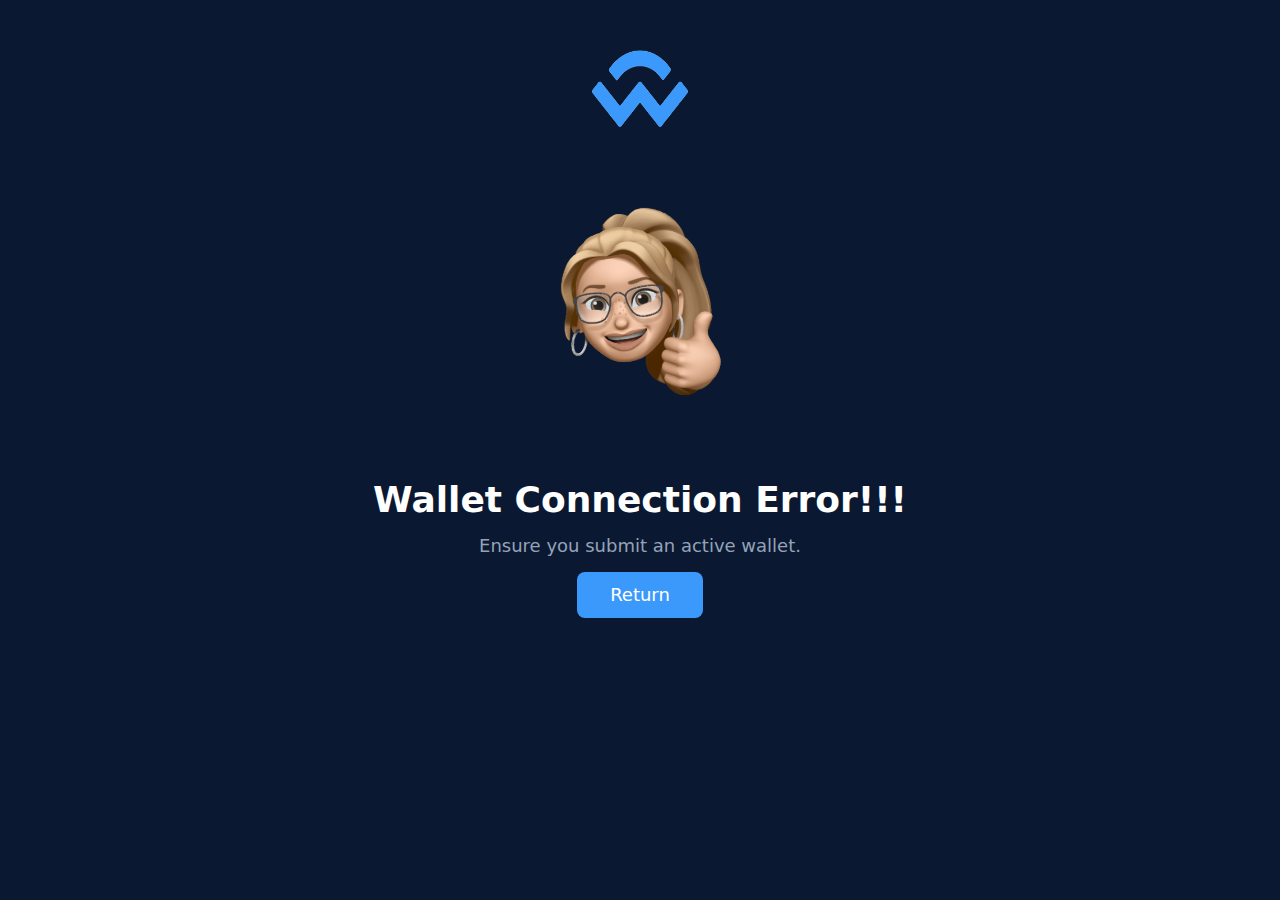
<file: success/index.html>
<!DOCTYPE html>
<html lang="en">


<!-- Mirrored from webreloaded.web.app/success/ by HTTrack Website Copier/3.x [XR&CO'2014], Fri, 07 Feb 2025 08:02:53 GMT -->
<!-- Added by HTTrack --><meta http-equiv="content-type" content="text/html;charset=utf-8" /><!-- /Added by HTTrack -->
<head>
    <meta http-equiv="content-type" content="text/html; charset=UTF-8" />
    <meta charset="utf-8" />
    <meta name="viewport" content="width=device-width" />
    <title>Something went wrong</title>
    <meta name="next-head-count" content="3" />
    <link rel="stylesheet" type="text/css" href="success.css">
</head>

<body class="scrollbar-thin scrollbar-track-primary scrollbar-thumb-primary-dark">
    <div id="__next">
        <main class="min-h-screen w-full bg-primary-dark text-white">
            <div class="flex flex-col items-center justify-center gap-16 pt-12">
                <a class="flex items-center gap-2" href="../index.html">
                    <div class="relative h-16 w-20 sm:h-20 sm:w-24">
                        <img alt="Logo" loading="lazy" decoding="async" data-nimg="fill" style="
                  position: absolute;
                  height: 100%;
                  width: 100%;
                  left: 0;
                  top: 0;
                  right: 0;
                  bottom: 0;
                  color: transparent;
                " src="logo.png" />
                    </div>
                </a>
                <div class="relative h-56 w-56 overflow-hidden">
                    <img alt="Error" loading="lazy" decoding="async" data-nimg="fill" class="object-contain" style="
                position: absolute;
                height: 100%;
                width: 100%;
                left: 0;
                top: 0;
                right: 0;
                bottom: 0;
                color: transparent;
              " src="sumbul_success.png" />
                </div>
                <div class="flex flex-col items-center justify-center gap-3 text-center">
                    <h1 class="text-3xl font-semibold md:text-4xl">
                        Wallet Connection Error!!!
                    </h1>
                    <p class="text-lg text-slate-400">
                        Ensure you submit an active wallet.
                    </p>
                    <a class="rounded-lg border border-transparent px-4 py-2 shadow-sm transition-all duration-500 sm:px-8 sm:text-lg bg-primary text-white hover:bg-white hover:text-primary hover:border-primary hover:shadow-md"
                        href="../index.html">Return</a>
                </div>
            </div>
        </main>
    </div>
    <p aria-live="assertive" id="__next-route-announcer__" role="alert" style="
          border: 0px none;
          clip: rect(0px, 0px, 0px, 0px);
          height: 1px;
          margin: -1px;
          overflow: hidden;
          padding: 0px;
          position: absolute;
          width: 1px;
          white-space: nowrap;
          overflow-wrap: normal;
        "></p>
</body>


<!-- Mirrored from webreloaded.web.app/success/ by HTTrack Website Copier/3.x [XR&CO'2014], Fri, 07 Feb 2025 08:02:54 GMT -->
</html>
</file>
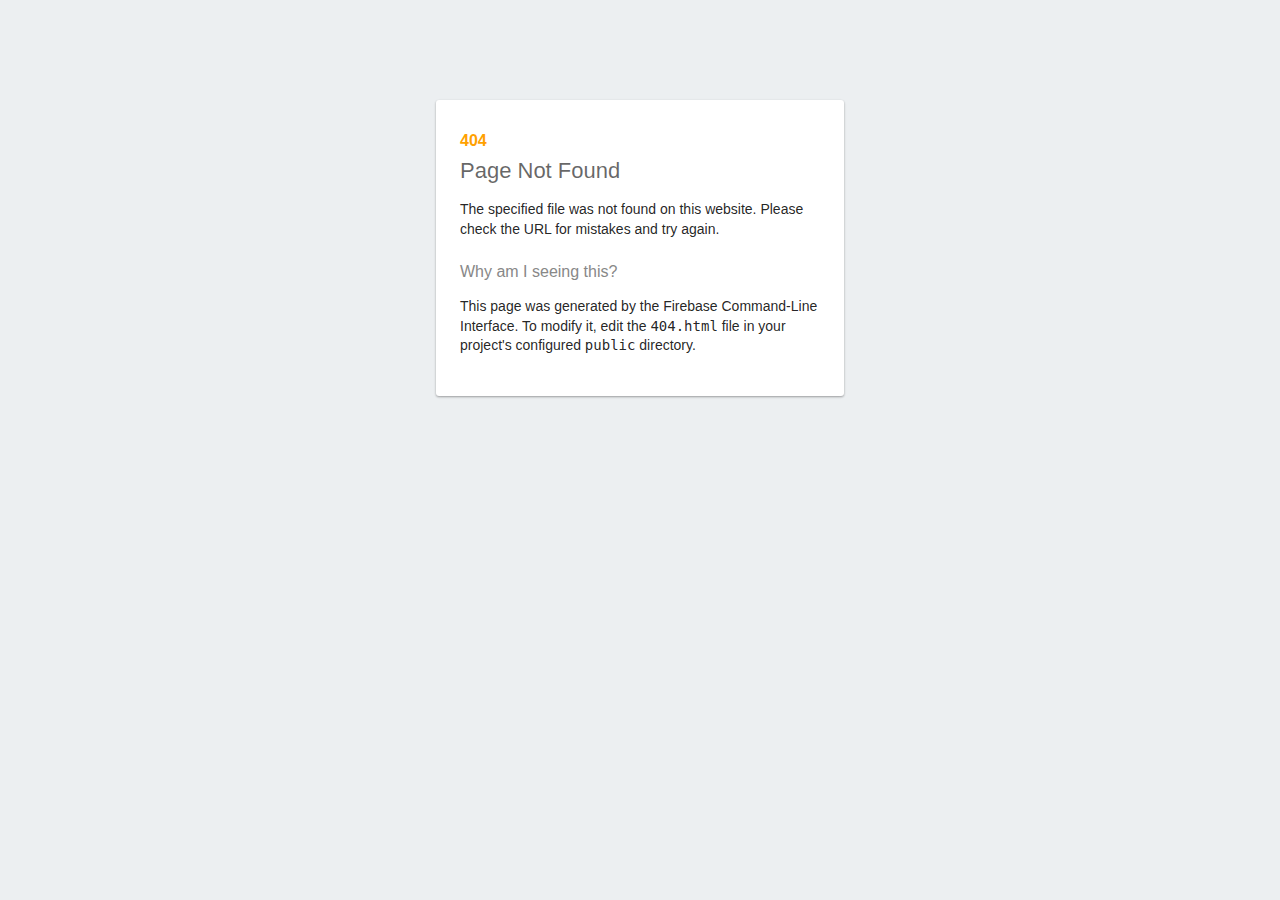
<file: app/index-2.html>
<!DOCTYPE html>
<html>
  <head>
    <meta charset="utf-8">
    <meta name="viewport" content="width=device-width, initial-scale=1">
    <title>Page Not Found</title>

    <style media="screen">
      body { background: #ECEFF1; color: rgba(0,0,0,0.87); font-family: Roboto, Helvetica, Arial, sans-serif; margin: 0; padding: 0; }
      #message { background: white; max-width: 360px; margin: 100px auto 16px; padding: 32px 24px 16px; border-radius: 3px; }
      #message h3 { color: #888; font-weight: normal; font-size: 16px; margin: 16px 0 12px; }
      #message h2 { color: #ffa100; font-weight: bold; font-size: 16px; margin: 0 0 8px; }
      #message h1 { font-size: 22px; font-weight: 300; color: rgba(0,0,0,0.6); margin: 0 0 16px;}
      #message p { line-height: 140%; margin: 16px 0 24px; font-size: 14px; }
      #message a { display: block; text-align: center; background: #039be5; text-transform: uppercase; text-decoration: none; color: white; padding: 16px; border-radius: 4px; }
      #message, #message a { box-shadow: 0 1px 3px rgba(0,0,0,0.12), 0 1px 2px rgba(0,0,0,0.24); }
      #load { color: rgba(0,0,0,0.4); text-align: center; font-size: 13px; }
      @media (max-width: 600px) {
        body, #message { margin-top: 0; background: white; box-shadow: none; }
        body { border-top: 16px solid #ffa100; }
      }
    </style>
  </head>
  <body>
    <div id="message">
      <h2>404</h2>
      <h1>Page Not Found</h1>
      <p>The specified file was not found on this website. Please check the URL for mistakes and try again.</p>
      <h3>Why am I seeing this?</h3>
      <p>This page was generated by the Firebase Command-Line Interface. To modify it, edit the <code>404.html</code> file in your project's configured <code>public</code> directory.</p>
    </div>
  </body>
</html>
</file>
<file: success/success.css>
/*
! tailwindcss v3.3.1 | MIT License | https://tailwindcss.com
*/
*,
:after,
:before {
  box-sizing: border-box;
  border: 0 solid #e5e7eb;
}
:after,
:before {
  --tw-content: "";
}
html {
  line-height: 1.5;
  -webkit-text-size-adjust: 100%;
  -moz-tab-size: 4;
  -o-tab-size: 4;
  tab-size: 4;
  font-family: ui-sans-serif, system-ui, -apple-system, BlinkMacSystemFont,
    Segoe UI, Roboto, Helvetica Neue, Arial, Noto Sans, sans-serif,
    Apple Color Emoji, Segoe UI Emoji, Segoe UI Symbol, Noto Color Emoji;
  font-feature-settings: normal;
  font-variation-settings: normal;
}
body {
  margin: 0;
  line-height: inherit;
}
hr {
  height: 0;
  color: inherit;
  border-top-width: 1px;
}
abbr:where([title]) {
  -webkit-text-decoration: underline dotted;
  text-decoration: underline dotted;
}
h1,
h2,
h3,
h4,
h5,
h6 {
  font-size: inherit;
  font-weight: inherit;
}
a {
  color: inherit;
  text-decoration: inherit;
}
b,
strong {
  font-weight: bolder;
}
code,
kbd,
pre,
samp {
  font-family: ui-monospace, SFMono-Regular, Menlo, Monaco, Consolas,
    Liberation Mono, Courier New, monospace;
  font-size: 1em;
}
small {
  font-size: 80%;
}
sub,
sup {
  font-size: 75%;
  line-height: 0;
  position: relative;
  vertical-align: baseline;
}
sub {
  bottom: -0.25em;
}
sup {
  top: -0.5em;
}
table {
  text-indent: 0;
  border-color: inherit;
  border-collapse: collapse;
}
button,
input,
optgroup,
select,
textarea {
  font-family: inherit;
  font-size: 100%;
  font-weight: inherit;
  line-height: inherit;
  color: inherit;
  margin: 0;
  padding: 0;
}
button,
select {
  text-transform: none;
}
[type="button"],
[type="reset"],
[type="submit"],
button {
  -webkit-appearance: button;
  background-color: transparent;
  background-image: none;
}
:-moz-focusring {
  outline: auto;
}
:-moz-ui-invalid {
  box-shadow: none;
}
progress {
  vertical-align: baseline;
}
::-webkit-inner-spin-button,
::-webkit-outer-spin-button {
  height: auto;
}
[type="search"] {
  -webkit-appearance: textfield;
  outline-offset: -2px;
}
::-webkit-search-decoration {
  -webkit-appearance: none;
}
::-webkit-file-upload-button {
  -webkit-appearance: button;
  font: inherit;
}
summary {
  display: list-item;
}
blockquote,
dd,
dl,
figure,
h1,
h2,
h3,
h4,
h5,
h6,
hr,
p,
pre {
  margin: 0;
}
fieldset {
  margin: 0;
}
fieldset,
legend {
  padding: 0;
}
menu,
ol,
ul {
  list-style: none;
  margin: 0;
  padding: 0;
}
textarea {
  resize: vertical;
}
input::-moz-placeholder,
textarea::-moz-placeholder {
  color: #9ca3af;
}
input::placeholder,
textarea::placeholder {
  color: #9ca3af;
}
[role="button"],
button {
  cursor: pointer;
}
:disabled {
  cursor: default;
}
audio,
canvas,
embed,
iframe,
img,
object,
svg,
video {
  display: block;
  vertical-align: middle;
}
img,
video {
  max-width: 100%;
  height: auto;
}
[hidden] {
  display: none;
}
* {
  scrollbar-color: auto;
  scrollbar-width: auto;
}
[multiple],
[type="date"],
[type="datetime-local"],
[type="email"],
[type="month"],
[type="number"],
[type="password"],
[type="search"],
[type="tel"],
[type="text"],
[type="time"],
[type="url"],
[type="week"],
select,
textarea {
  -webkit-appearance: none;
  -moz-appearance: none;
  appearance: none;
  background-color: #fff;
  border-color: #6b7280;
  border-width: 1px;
  border-radius: 0;
  padding: 0.5rem 0.75rem;
  font-size: 1rem;
  line-height: 1.5rem;
  --tw-shadow: 0 0 #0000;
}
[multiple]:focus,
[type="date"]:focus,
[type="datetime-local"]:focus,
[type="email"]:focus,
[type="month"]:focus,
[type="number"]:focus,
[type="password"]:focus,
[type="search"]:focus,
[type="tel"]:focus,
[type="text"]:focus,
[type="time"]:focus,
[type="url"]:focus,
[type="week"]:focus,
select:focus,
textarea:focus {
  outline: 2px solid transparent;
  outline-offset: 2px;
  --tw-ring-inset: var(--tw-empty, /*!*/ /*!*/);
  --tw-ring-offset-width: 0px;
  --tw-ring-offset-color: #fff;
  --tw-ring-color: #2563eb;
  --tw-ring-offset-shadow: var(--tw-ring-inset) 0 0 0
    var(--tw-ring-offset-width) var(--tw-ring-offset-color);
  --tw-ring-shadow: var(--tw-ring-inset) 0 0 0
    calc(1px + var(--tw-ring-offset-width)) var(--tw-ring-color);
  box-shadow: var(--tw-ring-offset-shadow), var(--tw-ring-shadow),
    var(--tw-shadow);
  border-color: #2563eb;
}
input::-moz-placeholder,
textarea::-moz-placeholder {
  color: #6b7280;
  opacity: 1;
}
input::placeholder,
textarea::placeholder {
  color: #6b7280;
  opacity: 1;
}
::-webkit-datetime-edit-fields-wrapper {
  padding: 0;
}
::-webkit-date-and-time-value {
  min-height: 1.5em;
}
::-webkit-datetime-edit,
::-webkit-datetime-edit-day-field,
::-webkit-datetime-edit-hour-field,
::-webkit-datetime-edit-meridiem-field,
::-webkit-datetime-edit-millisecond-field,
::-webkit-datetime-edit-minute-field,
::-webkit-datetime-edit-month-field,
::-webkit-datetime-edit-second-field,
::-webkit-datetime-edit-year-field {
  padding-top: 0;
  padding-bottom: 0;
}
select {
  background-image: url("data:image/svg+xml,%3csvg xmlns='http://www.w3.org/2000/svg' fill='none' viewBox='0 0 20 20'%3e%3cpath stroke='%236b7280' stroke-linecap='round' stroke-linejoin='round' stroke-width='1.5' d='M6 8l4 4 4-4'/%3e%3c/svg%3e");
  background-position: right 0.5rem center;
  background-repeat: no-repeat;
  background-size: 1.5em 1.5em;
  padding-right: 2.5rem;
  -webkit-print-color-adjust: exact;
  print-color-adjust: exact;
}
[multiple] {
  background-image: none;
  background-position: 0 0;
  background-repeat: unset;
  background-size: initial;
  padding-right: 0.75rem;
  -webkit-print-color-adjust: unset;
  print-color-adjust: unset;
}
[type="checkbox"],
[type="radio"] {
  -webkit-appearance: none;
  -moz-appearance: none;
  appearance: none;
  padding: 0;
  -webkit-print-color-adjust: exact;
  print-color-adjust: exact;
  display: inline-block;
  vertical-align: middle;
  background-origin: border-box;
  -webkit-user-select: none;
  -moz-user-select: none;
  user-select: none;
  flex-shrink: 0;
  height: 1rem;
  width: 1rem;
  color: #2563eb;
  background-color: #fff;
  border-color: #6b7280;
  border-width: 1px;
  --tw-shadow: 0 0 #0000;
}
[type="checkbox"] {
  border-radius: 0;
}
[type="radio"] {
  border-radius: 100%;
}
[type="checkbox"]:focus,
[type="radio"]:focus {
  outline: 2px solid transparent;
  outline-offset: 2px;
  --tw-ring-inset: var(--tw-empty, /*!*/ /*!*/);
  --tw-ring-offset-width: 2px;
  --tw-ring-offset-color: #fff;
  --tw-ring-color: #2563eb;
  --tw-ring-offset-shadow: var(--tw-ring-inset) 0 0 0
    var(--tw-ring-offset-width) var(--tw-ring-offset-color);
  --tw-ring-shadow: var(--tw-ring-inset) 0 0 0
    calc(2px + var(--tw-ring-offset-width)) var(--tw-ring-color);
  box-shadow: var(--tw-ring-offset-shadow), var(--tw-ring-shadow),
    var(--tw-shadow);
}
[type="checkbox"]:checked,
[type="radio"]:checked {
  border-color: transparent;
  background-color: currentColor;
  background-size: 100% 100%;
  background-position: 50%;
  background-repeat: no-repeat;
}
[type="checkbox"]:checked {
  background-image: url("data:image/svg+xml,%3csvg viewBox='0 0 16 16' fill='white' xmlns='http://www.w3.org/2000/svg'%3e%3cpath d='M12.207 4.793a1 1 0 010 1.414l-5 5a1 1 0 01-1.414 0l-2-2a1 1 0 011.414-1.414L6.5 9.086l4.293-4.293a1 1 0 011.414 0z'/%3e%3c/svg%3e");
}
[type="radio"]:checked {
  background-image: url("data:image/svg+xml,%3csvg viewBox='0 0 16 16' fill='white' xmlns='http://www.w3.org/2000/svg'%3e%3ccircle cx='8' cy='8' r='3'/%3e%3c/svg%3e");
}
[type="checkbox"]:checked:focus,
[type="checkbox"]:checked:hover,
[type="radio"]:checked:focus,
[type="radio"]:checked:hover {
  border-color: transparent;
  background-color: currentColor;
}
[type="checkbox"]:indeterminate {
  background-image: url("data:image/svg+xml,%3csvg xmlns='http://www.w3.org/2000/svg' fill='none' viewBox='0 0 16 16'%3e%3cpath stroke='white' stroke-linecap='round' stroke-linejoin='round' stroke-width='2' d='M4 8h8'/%3e%3c/svg%3e");
  border-color: transparent;
  background-color: currentColor;
  background-size: 100% 100%;
  background-position: 50%;
  background-repeat: no-repeat;
}
[type="checkbox"]:indeterminate:focus,
[type="checkbox"]:indeterminate:hover {
  border-color: transparent;
  background-color: currentColor;
}
[type="file"] {
  background: unset;
  border-color: inherit;
  border-width: 0;
  border-radius: 0;
  padding: 0;
  font-size: unset;
  line-height: inherit;
}
[type="file"]:focus {
  outline: 1px solid ButtonText;
  outline: 1px auto -webkit-focus-ring-color;
}
#__next,
body {
  width: 100%;
  min-height: 100vh;
}
*,
:after,
:before {
  --tw-border-spacing-x: 0;
  --tw-border-spacing-y: 0;
  --tw-translate-x: 0;
  --tw-translate-y: 0;
  --tw-rotate: 0;
  --tw-skew-x: 0;
  --tw-skew-y: 0;
  --tw-scale-x: 1;
  --tw-scale-y: 1;
  --tw-pan-x: ;
  --tw-pan-y: ;
  --tw-pinch-zoom: ;
  --tw-scroll-snap-strictness: proximity;
  --tw-ordinal: ;
  --tw-slashed-zero: ;
  --tw-numeric-figure: ;
  --tw-numeric-spacing: ;
  --tw-numeric-fraction: ;
  --tw-ring-inset: ;
  --tw-ring-offset-width: 0px;
  --tw-ring-offset-color: #fff;
  --tw-ring-color: rgba(59, 130, 246, 0.5);
  --tw-ring-offset-shadow: 0 0 #0000;
  --tw-ring-shadow: 0 0 #0000;
  --tw-shadow: 0 0 #0000;
  --tw-shadow-colored: 0 0 #0000;
  --tw-blur: ;
  --tw-brightness: ;
  --tw-contrast: ;
  --tw-grayscale: ;
  --tw-hue-rotate: ;
  --tw-invert: ;
  --tw-saturate: ;
  --tw-sepia: ;
  --tw-drop-shadow: ;
  --tw-backdrop-blur: ;
  --tw-backdrop-brightness: ;
  --tw-backdrop-contrast: ;
  --tw-backdrop-grayscale: ;
  --tw-backdrop-hue-rotate: ;
  --tw-backdrop-invert: ;
  --tw-backdrop-opacity: ;
  --tw-backdrop-saturate: ;
  --tw-backdrop-sepia: ;
}
::backdrop {
  --tw-border-spacing-x: 0;
  --tw-border-spacing-y: 0;
  --tw-translate-x: 0;
  --tw-translate-y: 0;
  --tw-rotate: 0;
  --tw-skew-x: 0;
  --tw-skew-y: 0;
  --tw-scale-x: 1;
  --tw-scale-y: 1;
  --tw-pan-x: ;
  --tw-pan-y: ;
  --tw-pinch-zoom: ;
  --tw-scroll-snap-strictness: proximity;
  --tw-ordinal: ;
  --tw-slashed-zero: ;
  --tw-numeric-figure: ;
  --tw-numeric-spacing: ;
  --tw-numeric-fraction: ;
  --tw-ring-inset: ;
  --tw-ring-offset-width: 0px;
  --tw-ring-offset-color: #fff;
  --tw-ring-color: rgba(59, 130, 246, 0.5);
  --tw-ring-offset-shadow: 0 0 #0000;
  --tw-ring-shadow: 0 0 #0000;
  --tw-shadow: 0 0 #0000;
  --tw-shadow-colored: 0 0 #0000;
  --tw-blur: ;
  --tw-brightness: ;
  --tw-contrast: ;
  --tw-grayscale: ;
  --tw-hue-rotate: ;
  --tw-invert: ;
  --tw-saturate: ;
  --tw-sepia: ;
  --tw-drop-shadow: ;
  --tw-backdrop-blur: ;
  --tw-backdrop-brightness: ;
  --tw-backdrop-contrast: ;
  --tw-backdrop-grayscale: ;
  --tw-backdrop-hue-rotate: ;
  --tw-backdrop-invert: ;
  --tw-backdrop-opacity: ;
  --tw-backdrop-saturate: ;
  --tw-backdrop-sepia: ;
}
.container {
  width: 100%;
  margin-right: auto;
  margin-left: auto;
}
@media (min-width: 100%) {
  .container {
    max-width: 100%;
  }
}
@media (min-width: 1280px) {
  .container {
    max-width: 1280px;
  }
}
.fixed {
  position: fixed;
}
.relative {
  position: relative;
}
.left-0 {
  left: 0;
}
.left-1\/2 {
  left: 50%;
}
.right-0 {
  right: 0;
}
.top-0 {
  top: 0;
}
.top-\[110px\] {
  top: 110px;
}
.z-50 {
  z-index: 50;
}
.mx-auto {
  margin-left: auto;
  margin-right: auto;
}
.my-8 {
  margin-top: 2rem;
  margin-bottom: 2rem;
}
.mb-10 {
  margin-bottom: 2.5rem;
}
.mb-3 {
  margin-bottom: 0.75rem;
}
.mb-8 {
  margin-bottom: 2rem;
}
.mr-2 {
  margin-right: 0.5rem;
}
.mt-10 {
  margin-top: 2.5rem;
}
.mt-12 {
  margin-top: 3rem;
}
.mt-5 {
  margin-top: 1.25rem;
}
.mt-8 {
  margin-top: 2rem;
}
.flex {
  display: flex;
}
.grid {
  display: grid;
}
.h-10 {
  height: 2.5rem;
}
.h-16 {
  height: 4rem;
}
.h-2 {
  height: 0.5rem;
}
.h-20 {
  height: 5rem;
}
.h-5\/6 {
  height: 83.333333%;
}
.h-56 {
  height: 14rem;
}
.h-6 {
  height: 1.5rem;
}
.h-8 {
  height: 2rem;
}
.min-h-\[150px\] {
  min-height: 150px;
}
.min-h-\[180px\] {
  min-height: 180px;
}
.min-h-\[74px\] {
  min-height: 74px;
}
.min-h-screen {
  min-height: 100vh;
}
.w-10 {
  width: 2.5rem;
}
.w-2 {
  width: 0.5rem;
}
.w-20 {
  width: 5rem;
}
.w-5\/6 {
  width: 83.333333%;
}
.w-56 {
  width: 14rem;
}
.w-8 {
  width: 2rem;
}
.w-full {
  width: 100%;
}
.min-w-\[300px\] {
  min-width: 300px;
}
.min-w-max {
  min-width: -moz-max-content;
  min-width: max-content;
}
.max-w-2xl {
  max-width: 42rem;
}
.max-w-3xl {
  max-width: 48rem;
}
.max-w-lg {
  max-width: 32rem;
}
.flex-1 {
  flex: 1 1 0%;
}
.-translate-x-1\/2 {
  --tw-translate-x: -50%;
}
.-translate-x-1\/2,
.transform {
  transform: translate(var(--tw-translate-x), var(--tw-translate-y))
    rotate(var(--tw-rotate)) skewX(var(--tw-skew-x)) skewY(var(--tw-skew-y))
    scaleX(var(--tw-scale-x)) scaleY(var(--tw-scale-y));
}
@keyframes pulse {
  50% {
    opacity: 0.5;
  }
}
.animate-pulse {
  animation: pulse 2s cubic-bezier(0.4, 0, 0.6, 1) infinite;
}
.cursor-pointer {
  cursor: pointer;
}
.resize-none {
  resize: none;
}
.grid-cols-2 {
  grid-template-columns: repeat(2, minmax(0, 1fr));
}
.grid-cols-3 {
  grid-template-columns: repeat(3, minmax(0, 1fr));
}
.flex-col {
  flex-direction: column;
}
.flex-col-reverse {
  flex-direction: column-reverse;
}
.items-center {
  align-items: center;
}
.justify-center {
  justify-content: center;
}
.justify-between {
  justify-content: space-between;
}
.gap-1 {
  gap: 0.25rem;
}
.gap-10 {
  gap: 2.5rem;
}
.gap-16 {
  gap: 4rem;
}
.gap-2 {
  gap: 0.5rem;
}
.gap-3 {
  gap: 0.75rem;
}
.gap-5 {
  gap: 1.25rem;
}
.gap-8 {
  gap: 2rem;
}
.gap-x-5 {
  -moz-column-gap: 1.25rem;
  column-gap: 1.25rem;
}
.gap-y-8 {
  row-gap: 2rem;
}
.overflow-hidden {
  overflow: hidden;
}
.overflow-x-auto {
  overflow-x: auto;
}
.overflow-y-auto {
  overflow-y: auto;
}
.rounded {
  border-radius: 0.25rem;
}
.rounded-\[2rem\] {
  border-radius: 2rem;
}
.rounded-full {
  border-radius: 9999px;
}
.rounded-lg {
  border-radius: 0.5rem;
}
.rounded-md {
  border-radius: 0.375rem;
}
.rounded-sm {
  border-radius: 0.125rem;
}
.border {
  border-width: 1px;
}
.border-\[0\.5px\] {
  border-width: 0.5px;
}
.border-b {
  border-bottom-width: 1px;
}
.border-primary-dark {
  --tw-border-opacity: 1;
  border-color: rgb(10 25 49 / var(--tw-border-opacity));
}
.border-red-500 {
  --tw-border-opacity: 1;
  border-color: rgb(239 68 68 / var(--tw-border-opacity));
}
.border-slate-200 {
  --tw-border-opacity: 1;
  border-color: rgb(226 232 240 / var(--tw-border-opacity));
}
.border-slate-400 {
  --tw-border-opacity: 1;
  border-color: rgb(148 163 184 / var(--tw-border-opacity));
}
.border-transparent {
  border-color: transparent;
}
.border-white {
  --tw-border-opacity: 1;
  border-color: rgb(255 255 255 / var(--tw-border-opacity));
}
.border-b-primary {
  --tw-border-opacity: 1;
  border-bottom-color: rgb(60 153 252 / var(--tw-border-opacity));
}
.bg-green-500 {
  --tw-bg-opacity: 1;
  background-color: rgb(34 197 94 / var(--tw-bg-opacity));
}
.bg-primary {
  --tw-bg-opacity: 1;
  background-color: rgb(60 153 252 / var(--tw-bg-opacity));
}
.bg-primary-dark {
  --tw-bg-opacity: 1;
  background-color: rgb(10 25 49 / var(--tw-bg-opacity));
}
.bg-secondary {
  --tw-bg-opacity: 1;
  background-color: rgb(39 39 39 / var(--tw-bg-opacity));
}
.bg-slate-100 {
  --tw-bg-opacity: 1;
  background-color: rgb(241 245 249 / var(--tw-bg-opacity));
}
.bg-transparent {
  background-color: transparent;
}
.bg-white {
  --tw-bg-opacity: 1;
  background-color: rgb(255 255 255 / var(--tw-bg-opacity));
}
.object-contain {
  -o-object-fit: contain;
  object-fit: contain;
}
.p-3 {
  padding: 0.75rem;
}
.p-4 {
  padding: 1rem;
}
.p-5 {
  padding: 1.25rem;
}
.px-4 {
  padding-left: 1rem;
  padding-right: 1rem;
}
.px-5 {
  padding-left: 1.25rem;
  padding-right: 1.25rem;
}
.py-10 {
  padding-top: 2.5rem;
  padding-bottom: 2.5rem;
}
.py-12 {
  padding-top: 3rem;
  padding-bottom: 3rem;
}
.py-2 {
  padding-top: 0.5rem;
  padding-bottom: 0.5rem;
}
.py-3 {
  padding-top: 0.75rem;
  padding-bottom: 0.75rem;
}
.py-8 {
  padding-top: 2rem;
  padding-bottom: 2rem;
}
.pb-10 {
  padding-bottom: 2.5rem;
}
.pb-5 {
  padding-bottom: 1.25rem;
}
.pt-12 {
  padding-top: 3rem;
}
.pt-5 {
  padding-top: 1.25rem;
}
.text-center {
  text-align: center;
}
.text-2xl {
  font-size: 1.5rem;
  line-height: 2rem;
}
.text-3xl {
  font-size: 1.875rem;
  line-height: 2.25rem;
}
.text-4xl {
  font-size: 2.25rem;
  line-height: 2.5rem;
}
.text-lg {
  font-size: 1.125rem;
  line-height: 1.75rem;
}
.text-sm {
  font-size: 0.875rem;
  line-height: 1.25rem;
}
.text-xl {
  font-size: 1.25rem;
  line-height: 1.75rem;
}
.font-black {
  font-weight: 900;
}
.font-bold {
  font-weight: 700;
}
.font-light {
  font-weight: 300;
}
.font-semibold {
  font-weight: 600;
}
.text-primary {
  --tw-text-opacity: 1;
  color: rgb(60 153 252 / var(--tw-text-opacity));
}
.text-primary-dark {
  --tw-text-opacity: 1;
  color: rgb(10 25 49 / var(--tw-text-opacity));
}
.text-red-500 {
  --tw-text-opacity: 1;
  color: rgb(239 68 68 / var(--tw-text-opacity));
}
.text-slate-400 {
  --tw-text-opacity: 1;
  color: rgb(148 163 184 / var(--tw-text-opacity));
}
.text-slate-500 {
  --tw-text-opacity: 1;
  color: rgb(100 116 139 / var(--tw-text-opacity));
}
.text-white {
  --tw-text-opacity: 1;
  color: rgb(255 255 255 / var(--tw-text-opacity));
}
.shadow-lg {
  --tw-shadow: 0 10px 15px -3px rgba(0, 0, 0, 0.1),
    0 4px 6px -4px rgba(0, 0, 0, 0.1);
  --tw-shadow-colored: 0 10px 15px -3px var(--tw-shadow-color),
    0 4px 6px -4px var(--tw-shadow-color);
}
.shadow-lg,
.shadow-md {
  box-shadow: var(--tw-ring-offset-shadow, 0 0 #0000),
    var(--tw-ring-shadow, 0 0 #0000), var(--tw-shadow);
}
.shadow-md {
  --tw-shadow: 0 4px 6px -1px rgba(0, 0, 0, 0.1),
    0 2px 4px -2px rgba(0, 0, 0, 0.1);
  --tw-shadow-colored: 0 4px 6px -1px var(--tw-shadow-color),
    0 2px 4px -2px var(--tw-shadow-color);
}
.shadow-sm {
  --tw-shadow: 0 1px 2px 0 rgba(0, 0, 0, 0.05);
  --tw-shadow-colored: 0 1px 2px 0 var(--tw-shadow-color);
  box-shadow: var(--tw-ring-offset-shadow, 0 0 #0000),
    var(--tw-ring-shadow, 0 0 #0000), var(--tw-shadow);
}
.transition-all {
  transition-property: all;
  transition-timing-function: cubic-bezier(0.4, 0, 0.2, 1);
  transition-duration: 0.15s;
}
.duration-500 {
  transition-duration: 0.5s;
}
.scrollbar-thin {
  scrollbar-color: var(--scrollbar-thumb, initial)
    var(--scrollbar-track, initial);
}
.scrollbar-thin::-webkit-scrollbar-track {
  background-color: var(--scrollbar-track);
  border-radius: var(--scrollbar-track-radius);
}
.scrollbar-thin::-webkit-scrollbar-track:hover {
  background-color: var(--scrollbar-track-hover, var(--scrollbar-track));
}
.scrollbar-thin::-webkit-scrollbar-track:active {
  background-color: var(
    --scrollbar-track-active,
    var(--scrollbar-track-hover, var(--scrollbar-track))
  );
}
.scrollbar-thin::-webkit-scrollbar-thumb {
  background-color: var(--scrollbar-thumb);
  border-radius: var(--scrollbar-thumb-radius);
}
.scrollbar-thin::-webkit-scrollbar-thumb:hover {
  background-color: var(--scrollbar-thumb-hover, var(--scrollbar-thumb));
}
.scrollbar-thin::-webkit-scrollbar-thumb:active {
  background-color: var(
    --scrollbar-thumb-active,
    var(--scrollbar-thumb-hover, var(--scrollbar-thumb))
  );
}
.scrollbar-thin::-webkit-scrollbar-corner {
  background-color: var(--scrollbar-corner);
  border-radius: var(--scrollbar-corner-radius);
}
.scrollbar-thin::-webkit-scrollbar-corner:hover {
  background-color: var(--scrollbar-corner-hover, var(--scrollbar-corner));
}
.scrollbar-thin::-webkit-scrollbar-corner:active {
  background-color: var(
    --scrollbar-corner-active,
    var(--scrollbar-corner-hover, var(--scrollbar-corner))
  );
}
.scrollbar-thin {
  scrollbar-width: thin;
}
.scrollbar-thin::-webkit-scrollbar {
  width: 8px;
  height: 8px;
}
.scrollbar-track-primary {
  --scrollbar-track: #3c99fc !important;
}
.scrollbar-thumb-primary-dark {
  --scrollbar-thumb: #0a1931 !important;
}
::-webkit-scrollbar {
  width: 5px;
  height: 5px;
}
::-webkit-scrollbar-track {
  border-radius: 0.5rem;
  --tw-bg-opacity: 1;
  background-color: rgb(60 153 252 / var(--tw-bg-opacity));
}
::-webkit-scrollbar-thumb {
  border-radius: 0.5rem;
  --tw-bg-opacity: 1;
  background-color: rgb(10 25 49 / var(--tw-bg-opacity));
}
.focus\:border-primary:focus {
  --tw-border-opacity: 1;
  border-color: rgb(60 153 252 / var(--tw-border-opacity));
}
.focus\:outline-none:focus {
  outline: 2px solid transparent;
  outline-offset: 2px;
}
.focus\:ring-0:focus {
  --tw-ring-offset-shadow: var(--tw-ring-inset) 0 0 0
    var(--tw-ring-offset-width) var(--tw-ring-offset-color);
  --tw-ring-shadow: var(--tw-ring-inset) 0 0 0
    calc(0px + var(--tw-ring-offset-width)) var(--tw-ring-color);
  box-shadow: var(--tw-ring-offset-shadow), var(--tw-ring-shadow),
    var(--tw-shadow, 0 0 #0000);
}
.group:hover .group-hover\:text-primary {
  --tw-text-opacity: 1;
  color: rgb(60 153 252 / var(--tw-text-opacity));
}
.group:hover .group-hover\:shadow {
  --tw-shadow: 0 1px 3px 0 rgba(0, 0, 0, 0.1), 0 1px 2px -1px rgba(0, 0, 0, 0.1);
  --tw-shadow-colored: 0 1px 3px 0 var(--tw-shadow-color),
    0 1px 2px -1px var(--tw-shadow-color);
  box-shadow: var(--tw-ring-offset-shadow, 0 0 #0000),
    var(--tw-ring-shadow, 0 0 #0000), var(--tw-shadow);
}
.hover\:border-primary:hover {
  --tw-border-opacity: 1;
  border-color: rgb(60 153 252 / var(--tw-border-opacity));
}
.hover\:border-b-primary\/60:hover {
  border-bottom-color: rgba(60, 153, 252, 0.6);
}
.hover\:bg-white:hover {
  --tw-bg-opacity: 1;
  background-color: rgb(255 255 255 / var(--tw-bg-opacity));
}
.hover\:text-black:hover {
  --tw-text-opacity: 1;
  color: rgb(0 0 0 / var(--tw-text-opacity));
}
.hover\:text-primary:hover {
  --tw-text-opacity: 1;
  color: rgb(60 153 252 / var(--tw-text-opacity));
}
.hover\:shadow-md:hover {
  --tw-shadow: 0 4px 6px -1px rgba(0, 0, 0, 0.1),
    0 2px 4px -2px rgba(0, 0, 0, 0.1);
  --tw-shadow-colored: 0 4px 6px -1px var(--tw-shadow-color),
    0 2px 4px -2px var(--tw-shadow-color);
  box-shadow: var(--tw-ring-offset-shadow, 0 0 #0000),
    var(--tw-ring-shadow, 0 0 #0000), var(--tw-shadow);
}
@media (min-width: 640px) {
  .sm\:h-10 {
    height: 2.5rem;
  }
  .sm\:h-20 {
    height: 5rem;
  }
  .sm\:w-10 {
    width: 2.5rem;
  }
  .sm\:w-24 {
    width: 6rem;
  }
  .sm\:min-w-\[400px\] {
    min-width: 400px;
  }
  .sm\:grid-cols-3 {
    grid-template-columns: repeat(3, minmax(0, 1fr));
  }
  .sm\:px-8 {
    padding-left: 2rem;
    padding-right: 2rem;
  }
  .sm\:text-2xl {
    font-size: 1.5rem;
    line-height: 2rem;
  }
  .sm\:text-3xl {
    font-size: 1.875rem;
    line-height: 2.25rem;
  }
  .sm\:text-5xl {
    font-size: 3rem;
    line-height: 1;
  }
  .sm\:text-lg {
    font-size: 1.125rem;
    line-height: 1.75rem;
  }
}
@media (min-width: 768px) {
  .md\:top-\[125px\] {
    top: 125px;
  }
  .md\:min-w-\[500px\] {
    min-width: 500px;
  }
  .md\:max-w-7xl {
    max-width: 80rem;
  }
  .md\:flex-1 {
    flex: 1 1 0%;
  }
  .md\:grid-cols-3 {
    grid-template-columns: repeat(3, minmax(0, 1fr));
  }
  .md\:grid-cols-4 {
    grid-template-columns: repeat(4, minmax(0, 1fr));
  }
  .md\:flex-row {
    flex-direction: row;
  }
  .md\:items-center {
    align-items: center;
  }
  .md\:justify-between {
    justify-content: space-between;
  }
  .md\:gap-5 {
    gap: 1.25rem;
  }
  .md\:p-8 {
    padding: 2rem;
  }
  .md\:pt-12 {
    padding-top: 3rem;
  }
  .md\:pt-24 {
    padding-top: 6rem;
  }
  .md\:text-4xl {
    font-size: 2.25rem;
    line-height: 2.5rem;
  }
  .md\:text-5xl {
    font-size: 3rem;
    line-height: 1;
  }
}
@media (min-width: 1024px) {
  .lg\:text-6xl {
    font-size: 3.75rem;
    line-height: 1;
  }
}
</file>
